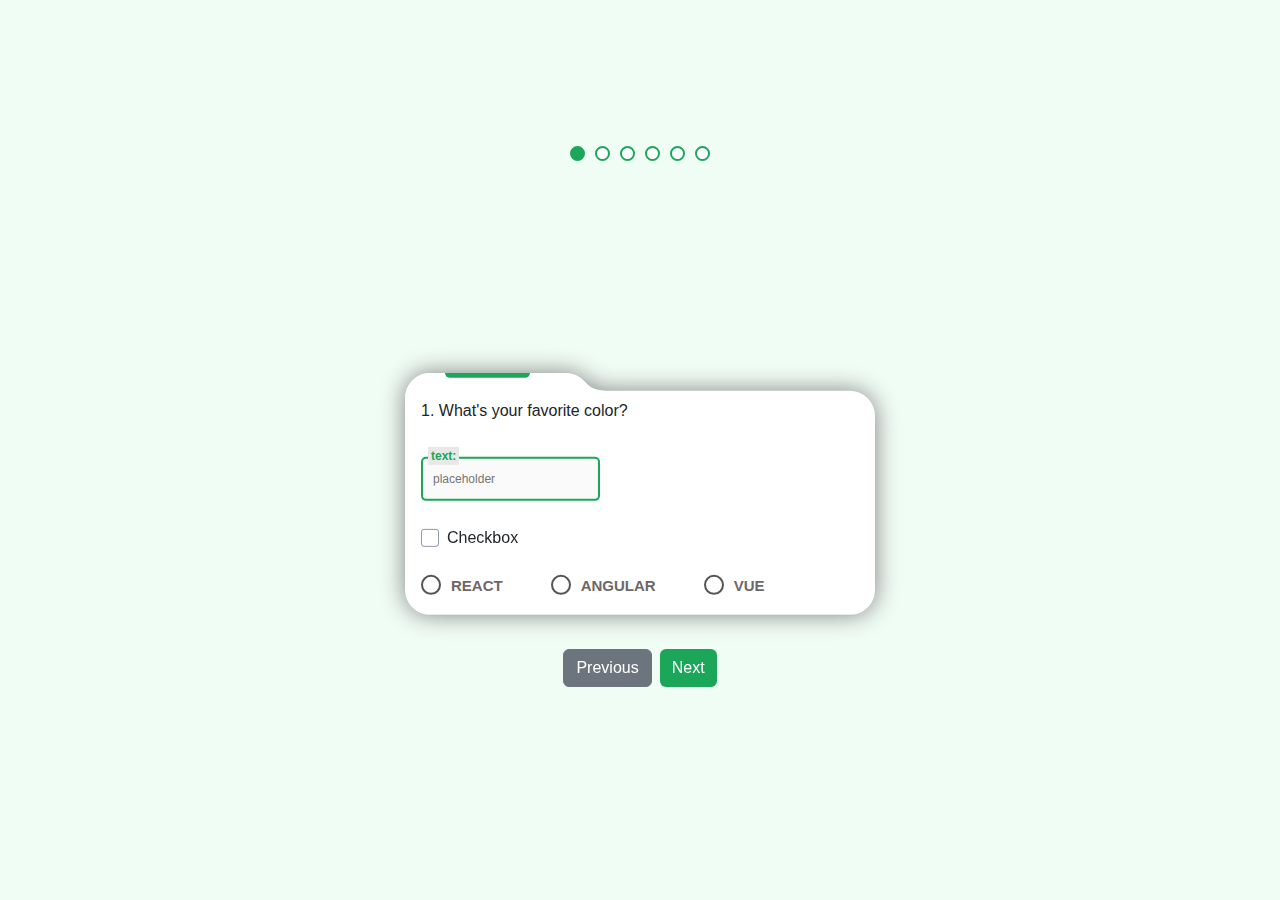
<file: index.html>
<!DOCTYPE html>
<html lang="en">
<head>
    <meta charset="UTF-8">
    <meta name="viewport" content="width=device-width, initial-scale=1.0">
    <title>Folder Stack Form</title>
    <link href="https://cdn.jsdelivr.net/npm/bootstrap@5.3.3/dist/css/bootstrap.min.css" rel="stylesheet" integrity="sha384-QWTKZyjpPEjISv5WaRU9OFeRpok6YctnYmDr5pNlyT2bRjXh0JMhjY6hW+ALEwIH" crossorigin="anonymous">
    <link rel="stylesheet" href="stylesheet.css">
    <script src="script.js" defer></script></head>
<body>
    <div class="tracker">
        <div class="step active"></div>
        <div class="step"></div>
        <div class="step"></div>
        <div class="step"></div>
        <div class="step"></div>
        <div class="step"></div>
    </div>

    <div class="form-container">
        <div class="folder active ">
            <div  class="my-2 mx-3">
           <p> 1. What's your favorite color?</p>
           <div class="coolinput">
            <label for="input" class="text">text:</label>
            <input type="text" placeholder="placeholder" name="input" class="input">
        </div>
            <br>
            <div class="checkbox-wrapper-46">
                <input type="checkbox" id="cbx-46" class="inp-cbx" />
                <label for="cbx-46" class="cbx"
                  ><span>
                    <svg viewBox="0 0 12 10" height="10px" width="12px">
                      <polyline points="1.5 6 4.5 9 10.5 1"></polyline></svg></span
                  ><span>Checkbox</span>
                </label>
              </div><br>
              
              <div class="radio-button-container">
                <div class="radio-button">
                <input type="radio" class="radio-button__input" id="radio1" name="radio-group">
                <label class="radio-button__label" for="radio1">
                  <span class="radio-button__custom"></span>
                  React
                </label>
              </div>
              <br>
              <div class="radio-button">
                <input type="radio" class="radio-button__input" id="radio2" name="radio-group">
                <label class="radio-button__label" for="radio2">
                  <span class="radio-button__custom"></span>
                  Angular
                </label>
              </div>
              <br>
              <div class="radio-button">
                <input type="radio" class="radio-button__input" id="radio3" name="radio-group">
                <label class="radio-button__label" for="radio3">
                  <span class="radio-button__custom"></span>
                  Vue
                </label>
              </div>
              </div>
        </div>
        </div>
        <div class="folder ">
            <div  class="my-2 mx-3">
            2. Why did you choose this color? 
            <br>
            
            <div class="coolinput">
                <label for="input" class="text">text:</label>
                <input type="text" placeholder="placeholder" name="input" class="input">
            </div>        </div>
        </div>
        <div class="folder ">
            <div  class="my-2 mx-3">
            2. Why did you choose this color? 
            <br>
            
            <div class="coolinput">
                <label for="input" class="text">text:</label>
                <input type="text" placeholder="placeholder" name="input" class="input">
            </div>        </div>
        </div>
        <div class="folder">
                <div  class="my-2 mx-3">
                2. Why did you choose this color? 
                <br>
                
                <div class="coolinput">
                    <label for="input" class="text">text:</label>
                    <input type="text" placeholder="placeholder" name="input" class="input">
                </div>            </div>
        </div>
        <div class="folder">
            <div  class="my-2 mx-3">
                2. Why did you choose this color? 
                <br>
                
                <div class="coolinput">
                    <label for="input" class="text">text:</label>
                    <input type="text" placeholder="placeholder" name="input" class="input">
                </div>            </div>
        </div>
        <div class="folder">
            <div  class="my-2 mx-3">
                2. Why did you choose this color? 
                <br>
                
                <div class="coolinput">
                    <label for="input" class="text">text:</label>
                    <input type="text" placeholder="placeholder" name="input" class="input">
                </div>            </div>  
        </div>
    </div>

    <div class="nav-buttons">
        <button type="button" class="btn btn-secondary mx-1 my-2" onclick="prevQuestion()">Previous</button>
        <button type="button" class="btn btn-primary mx-1 my-2" onclick="nextQuestion()">Next</button>
    </div>

</body>
</html>
</file>
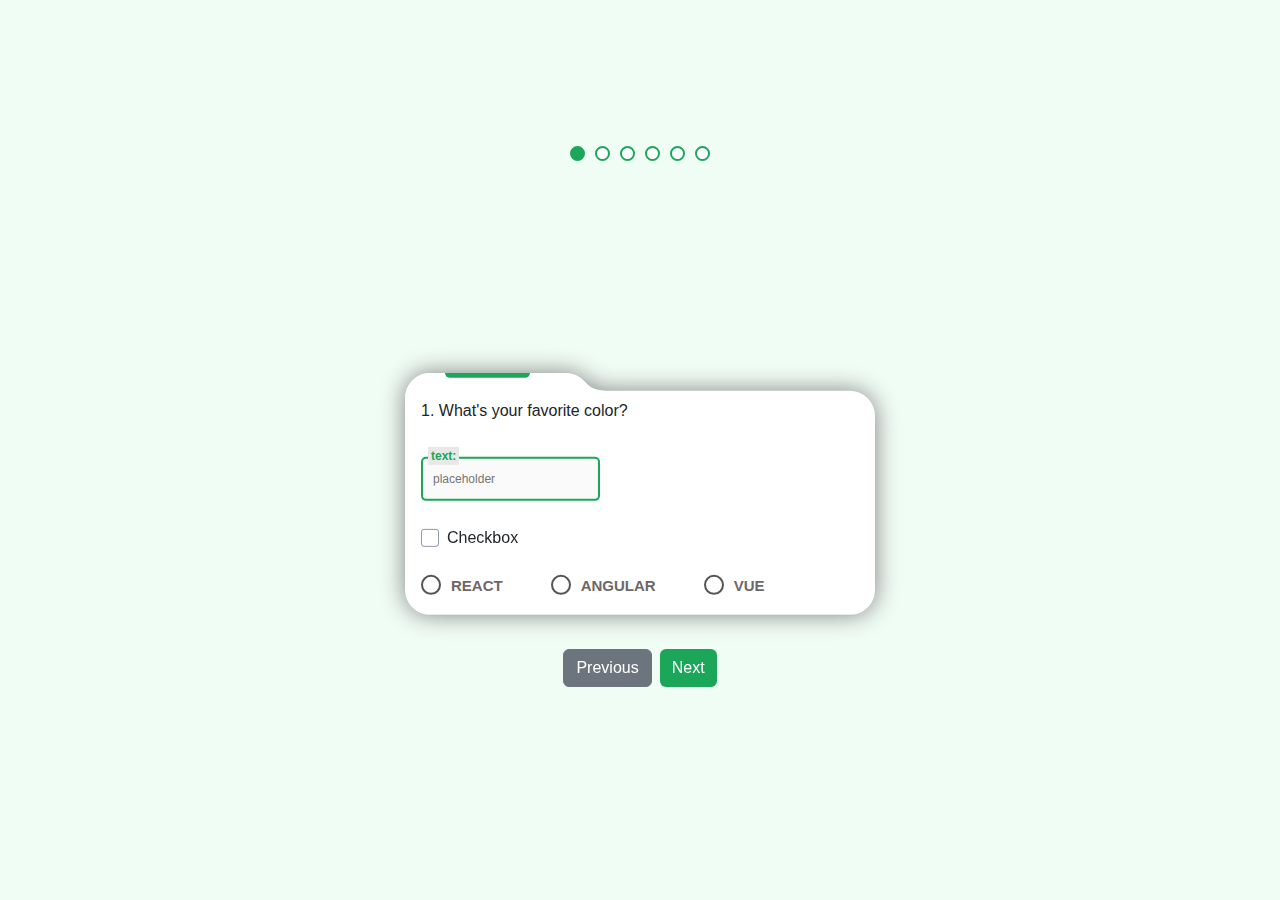
<file: form.html>
<!DOCTYPE html>
<html lang="en">
<head>
    <meta charset="UTF-8">
    <meta name="viewport" content="width=device-width, initial-scale=1.0">
    <title>Folder Stack Form</title>
    <link href="https://cdn.jsdelivr.net/npm/bootstrap@5.3.3/dist/css/bootstrap.min.css" rel="stylesheet" integrity="sha384-QWTKZyjpPEjISv5WaRU9OFeRpok6YctnYmDr5pNlyT2bRjXh0JMhjY6hW+ALEwIH" crossorigin="anonymous">
    <link rel="stylesheet" href="stylesheet.css">
    <script src="script.js" defer></script></head>
<body>
    <div class="tracker">
        <div class="step active"></div>
        <div class="step"></div>
        <div class="step"></div>
        <div class="step"></div>
        <div class="step"></div>
        <div class="step"></div>
    </div>

    <div class="form-container">
        <div class="folder active ">
            <div  class="my-2 mx-3">
           <p> 1. What's your favorite color?</p>
           <div class="coolinput">
            <label for="input" class="text">text:</label>
            <input type="text" placeholder="placeholder" name="input" class="input">
        </div>
            <br>
            <div class="checkbox-wrapper-46">
                <input type="checkbox" id="cbx-46" class="inp-cbx" />
                <label for="cbx-46" class="cbx"
                  ><span>
                    <svg viewBox="0 0 12 10" height="10px" width="12px">
                      <polyline points="1.5 6 4.5 9 10.5 1"></polyline></svg></span
                  ><span>Checkbox</span>
                </label>
              </div><br>
              
              <div class="radio-button-container">
                <div class="radio-button">
                <input type="radio" class="radio-button__input" id="radio1" name="radio-group">
                <label class="radio-button__label" for="radio1">
                  <span class="radio-button__custom"></span>
                  React
                </label>
              </div>
              <br>
              <div class="radio-button">
                <input type="radio" class="radio-button__input" id="radio2" name="radio-group">
                <label class="radio-button__label" for="radio2">
                  <span class="radio-button__custom"></span>
                  Angular
                </label>
              </div>
              <br>
              <div class="radio-button">
                <input type="radio" class="radio-button__input" id="radio3" name="radio-group">
                <label class="radio-button__label" for="radio3">
                  <span class="radio-button__custom"></span>
                  Vue
                </label>
              </div>
              </div>
        </div>
        </div>
        <div class="folder ">
            <div  class="my-2 mx-3">
            2. Why did you choose this color? 
            <br>
            
            <div class="coolinput">
                <label for="input" class="text">text:</label>
                <input type="text" placeholder="placeholder" name="input" class="input">
            </div>        </div>
        </div>
        <div class="folder ">
            <div  class="my-2 mx-3">
            2. Why did you choose this color? 
            <br>
            
            <div class="coolinput">
                <label for="input" class="text">text:</label>
                <input type="text" placeholder="placeholder" name="input" class="input">
            </div>        </div>
        </div>
        <div class="folder">
                <div  class="my-2 mx-3">
                2. Why did you choose this color? 
                <br>
                
                <div class="coolinput">
                    <label for="input" class="text">text:</label>
                    <input type="text" placeholder="placeholder" name="input" class="input">
                </div>            </div>
        </div>
        <div class="folder">
            <div  class="my-2 mx-3">
                2. Why did you choose this color? 
                <br>
                
                <div class="coolinput">
                    <label for="input" class="text">text:</label>
                    <input type="text" placeholder="placeholder" name="input" class="input">
                </div>            </div>
        </div>
        <div class="folder">
            <div  class="my-2 mx-3">
                2. Why did you choose this color? 
                <br>
                
                <div class="coolinput">
                    <label for="input" class="text">text:</label>
                    <input type="text" placeholder="placeholder" name="input" class="input">
                </div>            </div>  
        </div>
    </div>

    <div class="nav-buttons">
        <button type="button" class="btn btn-secondary mx-1 my-2" onclick="prevQuestion()">Previous</button>
        <button type="button" class="btn btn-primary mx-1 my-2" onclick="nextQuestion()">Next</button>
    </div>

</body>
</html>
</file>
<file: stylesheet.css>
body {
            background-color: #f0fdf4;
            font-family: 'Poppins', sans-serif;
            display: flex;
            height: 100vh;
            align-items: center;
            justify-content: center;
            flex-direction: column;
        }
        .folder {
            width: 470px;
            height: auto;
            margin: 5em auto 2em;
            border-radius: 5px 25px 25px 25px;
            filter: drop-shadow(0 0 0.75rem grey);
            background: white;
            position: absolute;
            top: 47%;
            left: 50%;
            transform: translate(-50%, -50%);
            opacity: 0;
            transition: transform 0.5s ease-in-out, opacity 0.5s ease-in-out, z-index 0.5s ease-in-out;
            z-index: 1;
        }
        .folder::before {
            content: '';
            position: absolute;
            top: -18px;
            width: 200px;
            height: 25px;
            background: white;
            border-radius: 25px 0 0 0;
            clip-path: path('M 0 0 L 160 0 C 185 2, 175 16, 200 18 L 0 50 z');
        }
        .folder::after {
            content: '';
            position: absolute;
            left: 40px;
            width: 85px;
            height: 5px;
            top: -18px;
            background: #1CA659;
            border-radius: 0 0 5px 5px;
        }
        .folder.active {
            opacity: 1;
            z-index: 10;         }
        .folder.answered {
            transform: translate(-50%, -50%) translateY(calc(var(--stack-offset, -45px) * var(--index, 1))) scale(0.95);
            opacity: 0.7;
            z-index: 0; 
        }
        .tracker {
            display: flex;
            position:relative;
            top: -60px;
            justify-content: center;
            margin-bottom: 20px;
        }
        .step {
            width: 15px;
            height: 15px;
            border-radius: 50%;
            background-color: #ffffff;
            margin: 0 5px;
            border: 2px solid #1CA659;
        }
        .step.active {
            background-color: #1CA659;
        }
        .nav-buttons {
            display: flex;
            justify-content: space-between;
            margin-top: 400px; 
            z-index: 20;
            position: relative; 
        }
        .btn-primary, .btn-success {
            background-color: #1CA659;
            border: none;
        }
        .btn-primary:hover, .btn-success:hover {
            background-color: #1CA659;
        }

.checkbox-wrapper-46 input[type="checkbox"] {
    display: none;
    visibility: hidden;
  }
  
  .checkbox-wrapper-46 .cbx {
    margin: auto;
    -webkit-user-select: none;
    user-select: none;
    cursor: pointer;
  }
  .checkbox-wrapper-46 .cbx span {
    display: inline-block;
    vertical-align: middle;
    transform: translate3d(0, 0, 0);
  }
  .checkbox-wrapper-46 .cbx span:first-child {
    position: relative;
    width: 18px;
    height: 18px;
    border-radius: 3px;
    transform: scale(1);
    vertical-align: middle;
    border: 1px solid #9098a9;
    transition: all 0.2s ease;
  }
  .checkbox-wrapper-46 .cbx span:first-child svg {
    position: absolute;
    top: 3px;
    left: 2px;
    fill: none;
    stroke: #ffffff;
    stroke-width: 2;
    stroke-linecap: round;
    stroke-linejoin: round;
    stroke-dasharray: 16px;
    stroke-dashoffset: 16px;
    transition: all 0.3s ease;
    transition-delay: 0.1s;
    transform: translate3d(0, 0, 0);
  }
  .checkbox-wrapper-46 .cbx span:first-child:before {
    content: "";
    width: 100%;
    height: 100%;
    background: #1CA659;
    display: block;
    transform: scale(0);
    opacity: 1;
    border-radius: 50%;
  }
  .checkbox-wrapper-46 .cbx span:last-child {
    padding-left: 8px;
  }
  .checkbox-wrapper-46 .cbx:hover span:first-child {
    border-color: #1CA659;
  }
  
  .checkbox-wrapper-46 .inp-cbx:checked + .cbx span:first-child {
    background: #1CA659;
    border-color: #1CA659;
    animation: wave-46 0.4s ease;
  }
  .checkbox-wrapper-46 .inp-cbx:checked + .cbx span:first-child svg {
    stroke-dashoffset: 0;
  }
  .checkbox-wrapper-46 .inp-cbx:checked + .cbx span:first-child:before {
    transform: scale(3.5);
    opacity: 0;
    transition: all 0.6s ease;
  }
  
  @keyframes wave-46 {
    50% {
      transform: scale(0.9);
    }
  }
  
.radio-button-container {
    display: flex;
    align-items: center;
    gap: 24px;
  }
  
  .radio-button {
    display: inline-block;
    position: relative;
    cursor: pointer;
  }
  
  .radio-button__input {
    position: absolute;
    opacity: 0;
    width: 0;
    height: 0;
  }
  
  .radio-button__label {
    display: inline-block;
    padding-left: 30px;
    margin-bottom: 10px;
    position: relative;
    font-size: 15px;
    color: #6d6868;
    font-weight: 600;
    cursor: pointer;
    text-transform: uppercase;
    transition: all 0.3s ease;
  }
  
  .radio-button__custom {
    position: absolute;
    top: 0;
    left: 0;
    width: 20px;
    height: 20px;
    border-radius: 50%;
    border: 2px solid #555;
    transition: all 0.3s ease;
  }
  
  .radio-button__input:checked + .radio-button__label .radio-button__custom {
    background-color: #1CA659;
    border-color: transparent;
    transform: scale(0.8);
    box-shadow: 0 0 20px #1CA659;
  }
  
  .radio-button__input:checked + .radio-button__label {
    color: #000000;
  }
  
  .radio-button__label:hover .radio-button__custom {
    transform: scale(1.1);
    border-color: #1CA659;
    box-shadow: 0 0 20px #1CA659;
  }
  
  
  
  
  /* From Uiverse.io by kamehame-ha */ 
.coolinput {
    display: flex;
    flex-direction: column;
    width: fit-content;
    position: static;
    max-width: 240px;
  }
  
  .coolinput label.text {
    font-size: 0.75rem;
    color: #1CA659;
    font-weight: 700;
    position: relative;
    top: 0.5rem;
    margin: 0 0 0 7px;
    padding: 0 3px;
    background: #e8e8e8;
    width: fit-content;
  }
  
  .coolinput input[type=text].input {
    padding: 11px 10px;
    font-size: 0.75rem;
    border: 2px #1CA659  solid;
    border-radius: 5px;
    background: #fafafa;
  }
  
  .coolinput input[type=text].input:focus {
    outline: none;
  }
</file>
